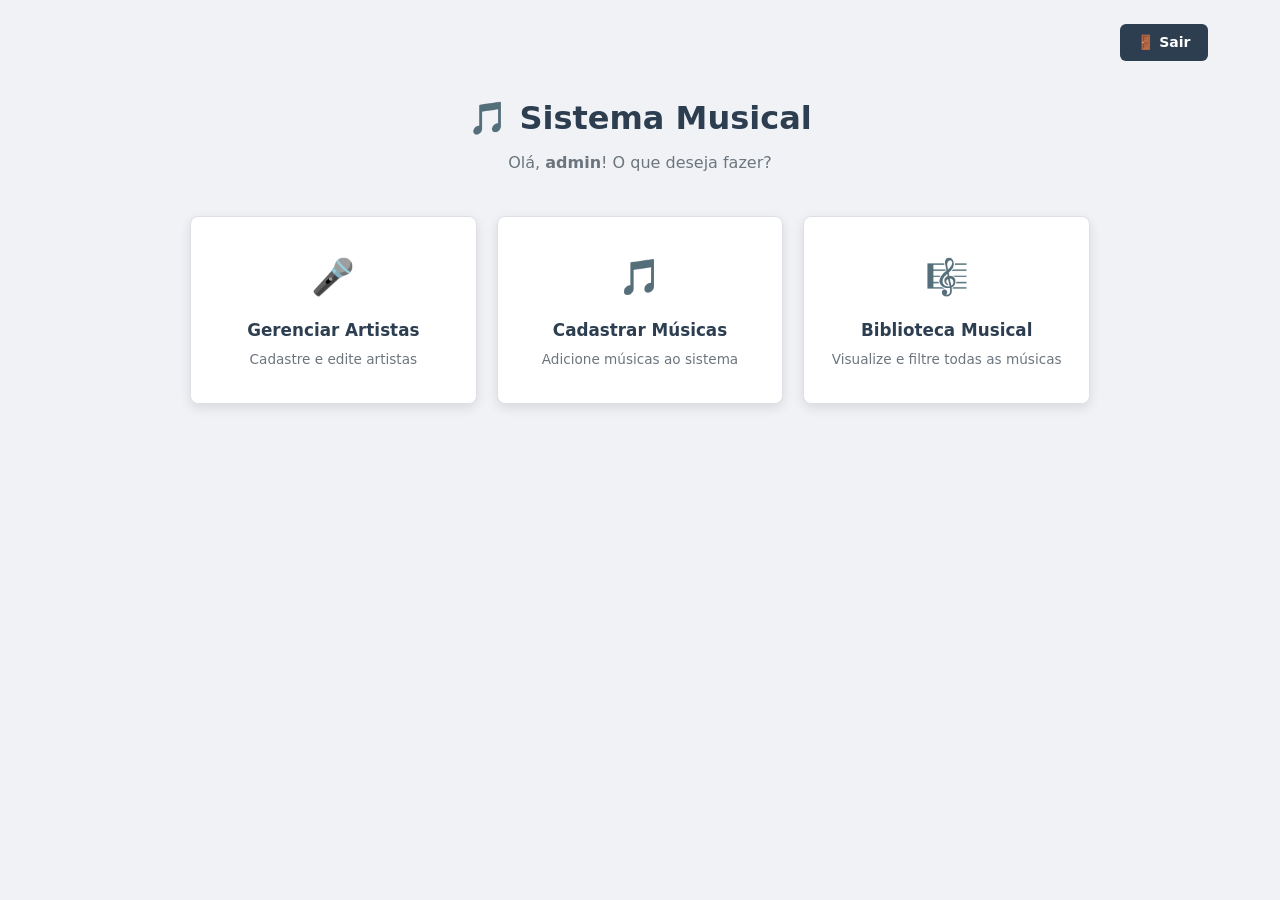
<file: index.html>
<!DOCTYPE html>
<html lang="en">
<head>
    <meta charset="UTF-8">
    <meta name="viewport" content="width=device-width, initial-scale=1.0">
    <title>Menu Principal — Sistema Musical</title>
    <link rel="icon" href="data:image/svg+xml,<svg xmlns=%27http://www.w3.org/2000/svg%27 viewBox=%270 0 100
100%27><text y=%27.9em%27 font-size=%2790%27>🎵</text></svg>">
 <link rel="stylesheet" href="styles.css">
</head>
<body>
 <div class="container">
     <div class="topbar">
        <a href="login.html" class="btn-back">🚪 Sair</a>
 </div>

 <!-- page-header: as boas-vindas, centralizadas. -->
    <div class="page-header">
        <h1>🎵 Sistema Musical</h1>

        <p>Olá, <strong>admin</strong>! O que deseja fazer?</p>
    </div>

 
 <div class="menu-grid">

    <div class="menu-card">
        <a href="cadastro_artista.html">
            <div class="menu-card-icon">🎤</div> 
            <div class="menu-card-title">Gerenciar Artistas</div> 
             <div class="menu-card-desc">Cadastre e edite artistas</div> 
 </a>
 </div>

 <div class="menu-card">
     <a href="cadastro_musica.html">
         <div class="menu-card-icon">🎵</div>
        <div class="menu-card-title">Cadastrar Músicas</div>
        <div class="menu-card-desc">Adicione músicas ao sistema</div>
 </a>
 </div>

    <div class="menu-card">
            <a href="listagem_musicas.html">
                <div class="menu-card-icon">🎼</div>
                 <div class="menu-card-title">Biblioteca Musical</div>
                 <div class="menu-card-desc">Visualize e filtre todas as músicas</div>
                 
            </a>
        </div>
     </div>
 </div>
   
</body>
</html>
</file>
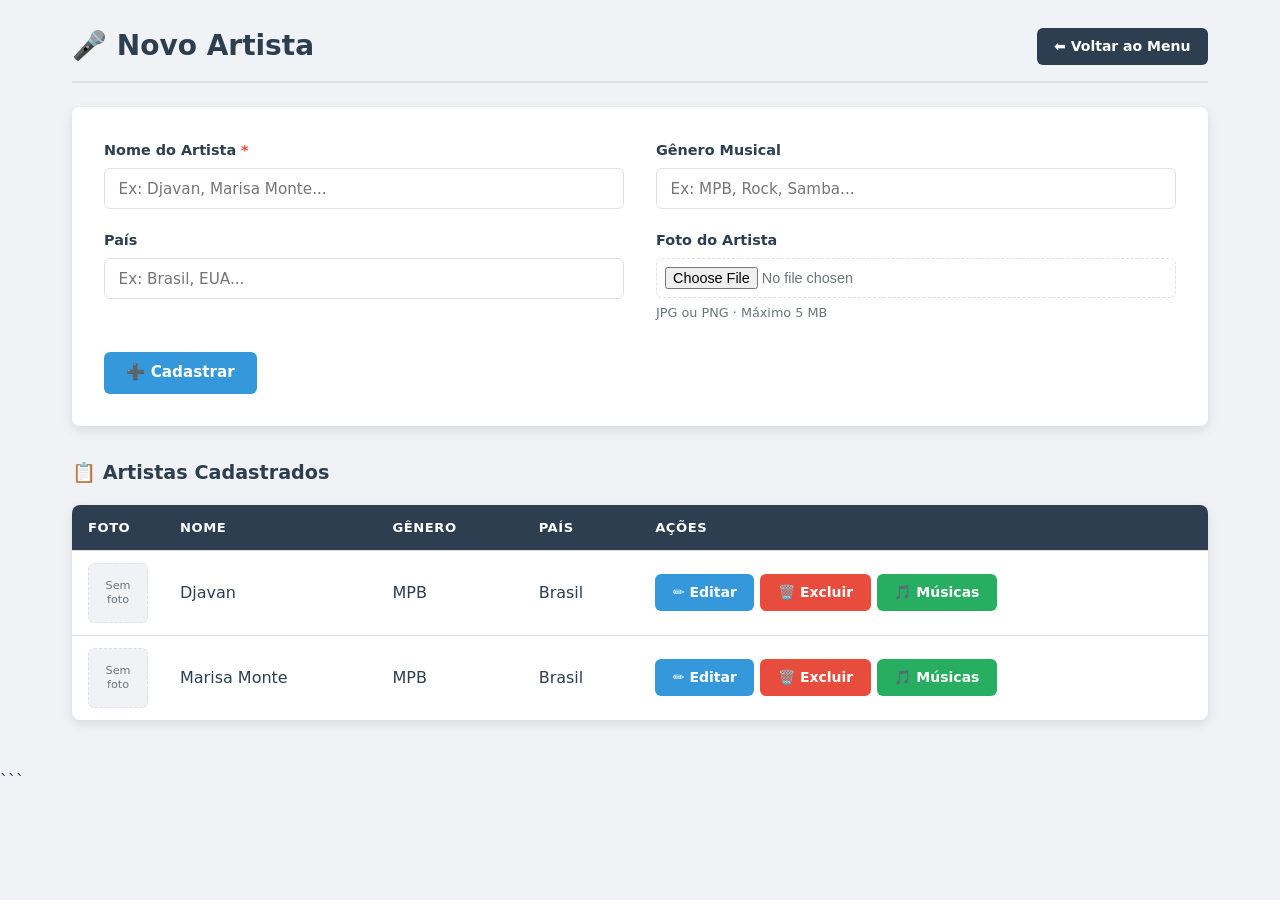
<file: cadastro_artista.html>
<!DOCTYPE html>
<html lang="pt-br">

<head>
    <meta charset="UTF-8">
    <meta name="viewport" content="width=device-width, initial-scale=1.0">

    <title>Novo Artista — Sistema Musical</title>

    <link rel="icon" href="data:image/svg+xml,<svg xmlns=%27http://www.w3.org/2000/svg%27 viewBox=%270 0 100 100%27><text y=%27.9em%27 font-size=%2790%27>🎵</text></svg>">

    <link rel="stylesheet" href="styles.css">
</head>

<body>

    <div class="container">

        <!-- Barra de título da página -->
        <div class="page-header-bar">

            <h2>🎤 Novo Artista</h2>

            <div class="header-actions">
                <a href="index.html" class="btn-back">
                    ⬅ Voltar ao Menu
                </a>
            </div>

        </div>

        <!-- Formulário de cadastro do artista -->
        <form method="post" action="#" enctype="multipart/form-data">

            <div class="form-grid">

                <!-- Nome do artista -->
                <div class="form-group">

                    <label for="nome">
                        Nome do Artista
                        <span style="color:var(--red)">*</span>
                    </label>

                    <input
                        type="text"
                        id="nome"
                        name="nome"
                        required
                        placeholder="Ex: Djavan, Marisa Monte..."
                    >

                </div>

                <!-- Gênero musical -->
                <div class="form-group">

                    <label for="genero">Gênero Musical</label>

                    <input
                        type="text"
                        id="genero"
                        name="genero"
                        placeholder="Ex: MPB, Rock, Samba..."
                    >

                </div>

                <!-- País do artista -->
                <div class="form-group">

                    <label for="pais">País</label>

                    <input
                        type="text"
                        id="pais"
                        name="pais"
                        placeholder="Ex: Brasil, EUA..."
                    >

                </div>

                <!-- Foto do artista -->
                <div class="form-group">

                    <label for="imagem">Foto do Artista</label>

                    <input
                        type="file"
                        id="imagem"
                        name="imagem"
                        accept="image/*"
                    >

                    <small>JPG ou PNG · Máximo 5 MB</small>

                </div>

            </div>

            <!-- Botão de cadastro -->
            <div class="form-actions">

                <button type="submit" class="btn-primary">
                    ➕ Cadastrar
                </button>

            </div>

        </form>

        <!-- Tabela de artistas cadastrados -->
        <h3>📋 Artistas Cadastrados</h3>

        <div class="table-container">

            <table>

                <thead>
                    <tr>
                        <th class="col-foto">Foto</th>
                        <th>Nome</th>
                        <th>Gênero</th>
                        <th>País</th>
                        <th class="col-acoes">Ações</th>
                    </tr>
                </thead>

                <tbody>

                    <!-- Primeiro artista -->
                    <tr>

                        <td>
                            <div class="no-image">
                                Sem<br>foto
                            </div>
                        </td>

                        <td>Djavan</td>
                        <td>MPB</td>
                        <td>Brasil</td>

                        <td>
                            <div class="action-buttons">

                                <a href="#" class="btn-edit">
                                    ✏️ Editar
                                </a>

                                <a href="#" class="btn-delete">
                                    🗑️ Excluir
                                </a>

                                <a href="cadastro_musica.html" class="btn-music">
                                    🎵 Músicas
                                </a>

                            </div>
                        </td>

                    </tr>

                    <!-- Segundo artista -->
                    <tr>

                        <td>
                            <div class="no-image">
                                Sem<br>foto
                            </div>
                        </td>

                        <td>Marisa Monte</td>
                        <td>MPB</td>
                        <td>Brasil</td>

                        <td>
                            <div class="action-buttons">

                                <a href="#" class="btn-edit">
                                    ✏️ Editar
                                </a>

                                <a href="#" class="btn-delete">
                                    🗑️ Excluir
                                </a>

                                <a href="cadastro_musica.html" class="btn-music">
                                    🎵 Músicas
                                </a>

                            </div>
                        </td>

                    </tr>

                </tbody>

            </table>

        </div>

    </div>

</body>
</html>
```
</file>
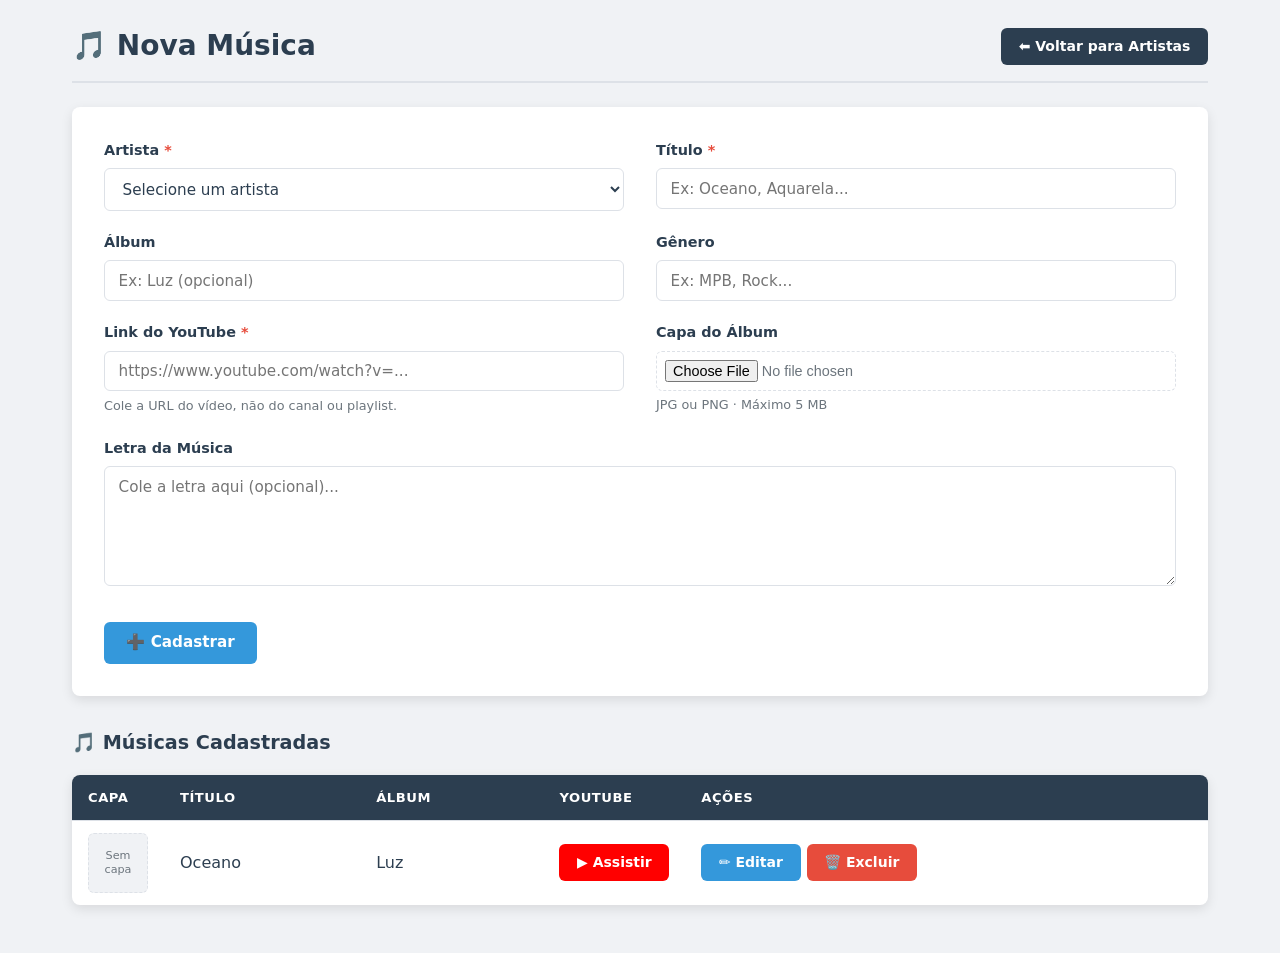
<file: cadastro_musica.html>
<!DOCTYPE html>
<html lang="pt-br">

<head>
    <meta charset="UTF-8">
    <meta name="viewport" content="width=device-width, initial-scale=1.0">

    <title>Nova Música — Sistema Musical</title>

    <link rel="icon" href="data:image/svg+xml,<svg xmlns=%27http://www.w3.org/2000/svg%27 viewBox=%270 0 100 100%27><text y=%27.9em%27 font-size=%2790%27>🎵</text></svg>">

    <link rel="stylesheet" href="styles.css">
</head>

<body>

    <div class="container">

        <!-- Cabeçalho da página -->
        <div class="page-header-bar">

            <h2>🎵 Nova Música</h2>

            <div class="header-actions">
                <a href="cadastro_artista.html" class="btn-back">
                    ⬅ Voltar para Artistas
                </a>
            </div>

        </div>

        <!-- Formulário de cadastro da música -->
        <form method="post" action="#" enctype="multipart/form-data">

            <div class="form-grid">

                <!-- Artista -->
                <div class="form-group">
                    <label for="artista_id">
                        Artista <span style="color:var(--red)">*</span>
                    </label>

                    <select name="artista_id" id="artista_id" required>
                        <option value="">Selecione um artista</option>
                        <option value="1">Djavan</option>
                        <option value="2">Marisa Monte</option>
                    </select>
                </div>

                <!-- Título -->
                <div class="form-group">
                    <label for="titulo">
                        Título <span style="color:var(--red)">*</span>
                    </label>

                    <input type="text" id="titulo" name="titulo"
                        required placeholder="Ex: Oceano, Aquarela...">
                </div>

                <!-- Álbum -->
                <div class="form-group">
                    <label for="album">Álbum</label>

                    <input type="text" id="album" name="album"
                        placeholder="Ex: Luz (opcional)">
                </div>

                <!-- Gênero -->
                <div class="form-group">
                    <label for="genero">Gênero</label>

                    <input type="text" id="genero" name="genero"
                        placeholder="Ex: MPB, Rock...">
                </div>

                <!-- Link do YouTube -->
                <div class="form-group">
                    <label for="youtube_link">
                        Link do YouTube <span style="color:var(--red)">*</span>
                    </label>

                    <input type="url" id="youtube_link" name="youtube_link"
                        required placeholder="https://www.youtube.com/watch?v=...">

                    <small>Cole a URL do vídeo, não do canal ou playlist.</small>
                </div>

                <!-- Capa do álbum -->
                <div class="form-group">
                    <label for="imagem_capa">Capa do Álbum</label>

                    <input type="file" id="imagem_capa" name="imagem_capa"
                        accept="image/*">

                    <small>JPG ou PNG · Máximo 5 MB</small>
                </div>

                <!-- Letra da música -->
                <div class="form-group full">
                    <label for="letra">Letra da Música</label>

                    <textarea id="letra" name="letra"
                        placeholder="Cole a letra aqui (opcional)..."></textarea>
                </div>

            </div>

            <!-- Botão de cadastro -->
            <div class="form-actions">
                <button type="submit" class="btn-primary">
                    ➕ Cadastrar
                </button>
            </div>

        </form>

        <!-- Tabela de músicas cadastradas -->
        <h3>🎵 Músicas Cadastradas</h3>

        <div class="table-container">

            <table>

                <thead>
                    <tr>
                        <th class="col-capa">Capa</th>
                        <th>Título</th>
                        <th>Álbum</th>
                        <th class="col-youtube">YouTube</th>
                        <th class="col-acoes">Ações</th>
                    </tr>
                </thead>

                <tbody>

                    <tr>
                        <td>
                            <div class="no-image">Sem<br>capa</div>
                        </td>

                        <td>Oceano</td>
                        <td>Luz</td>

                        <td>
                            <a href="https://www.youtube.com/results?search_query=Djavan+Oceano"
                                target="_blank" rel="noopener noreferrer"
                                class="btn-youtube">
                                ▶ Assistir
                            </a>
                        </td>

                        <td>
                            <div class="action-buttons">

                                <a href="#" class="btn-edit">
                                    ✏️ Editar
                                </a>

                                <a href="#" class="btn-delete">
                                    🗑️ Excluir
                                </a>

                            </div>
                        </td>
                    </tr>

                </tbody>

            </table>

        </div>

    </div>

</body>
</html>
</file>
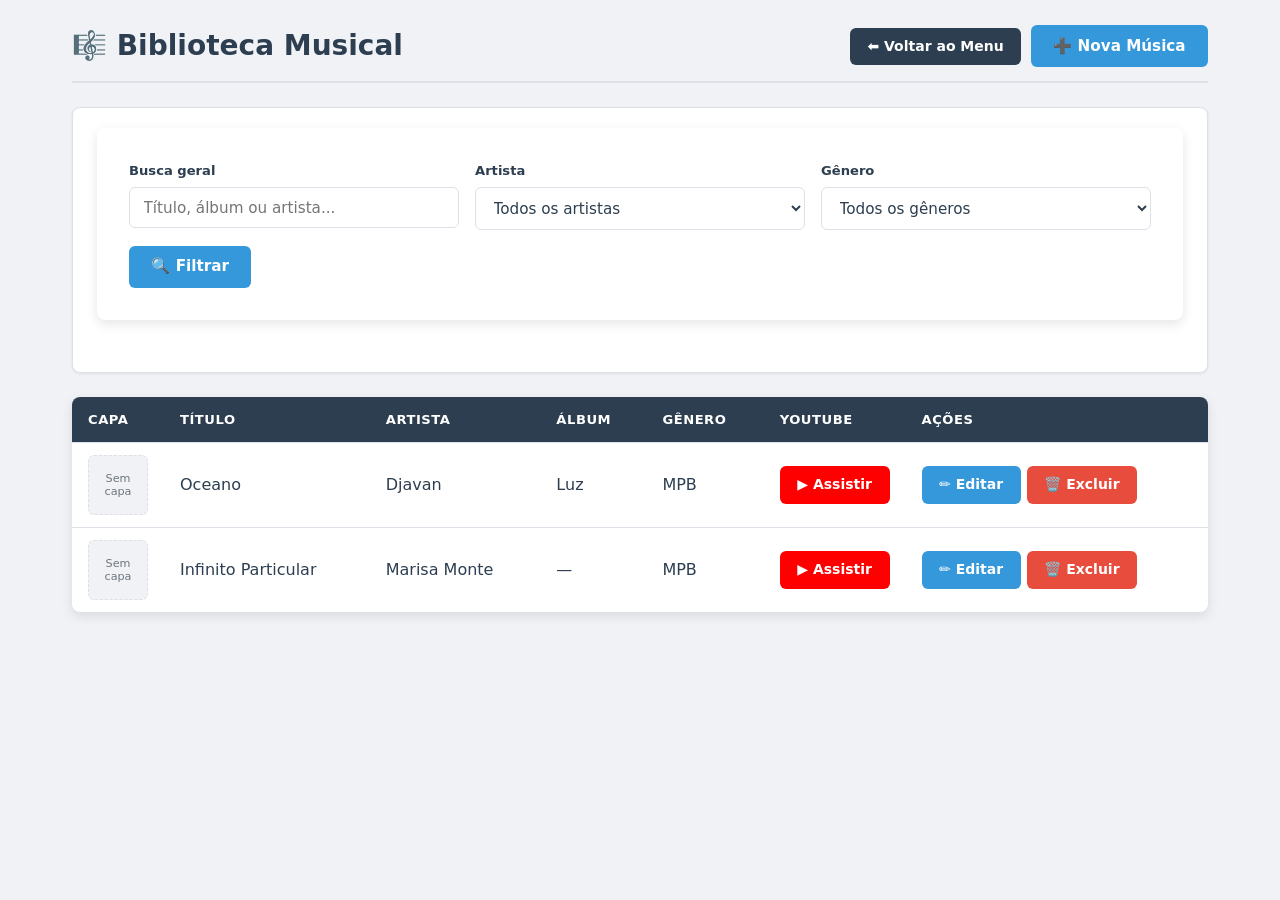
<file: listagem_musicas.html>
<!DOCTYPE html>
<html lang="pt-br">

<head>
    <meta charset="UTF-8">
    <meta name="viewport" content="width=device-width, initial-scale=1.0">

    <title>Biblioteca Musical — Sistema Musical</title>

    <link rel="icon" href="data:image/svg+xml,<svg xmlns=%27http://www.w3.org/2000/svg%27 viewBox=%270 0 100 100%27><text y=%27.9em%27 font-size=%2790%27>🎵</text></svg>">

    <link rel="stylesheet" href="styles.css">
</head>

<body>

    <div class="container">

        <!-- CABEÇALHO DA PÁGINA -->
        <div class="page-header-bar">

            <h2>🎼 Biblioteca Musical</h2>

            <div class="header-actions">
                <a href="index.html" class="btn-back">
                    ⬅ Voltar ao Menu
                </a>

                <a href="cadastro_musica.html" class="btn-primary">
                    ➕ Nova Música
                </a>
            </div>

        </div>


        <!-- FILTROS DE PESQUISA -->
        <div class="filters">

            <form method="get" class="filter-form" action="#">

                <div class="filter-group">

                    <!-- Busca pelo título, álbum ou artista -->
                    <div class="filter-item">
                        <label for="busca">Busca geral</label>

                        <input
                            type="text"
                            name="busca"
                            id="busca"
                            placeholder="Título, álbum ou artista..."
                        >
                    </div>

                    <!-- Filtro por artista -->
                    <div class="filter-item">
                        <label for="artista">Artista</label>

                        <select name="artista" id="artista">
                            <option value="">Todos os artistas</option>
                            <option value="1">Djavan</option>
                            <option value="2">Marisa Monte</option>
                        </select>
                    </div>

                    <!-- Filtro por gênero musical -->
                    <div class="filter-item">
                        <label for="genero">Gênero</label>

                        <select name="genero" id="genero">
                            <option value="">Todos os gêneros</option>
                            <option value="MPB">MPB</option>
                        </select>
                    </div>

                </div>

                <!-- BOTÃO DE FILTRAR -->
                <div class="filter-actions">
                    <button type="submit" class="btn-primary">
                        🔍 Filtrar
                    </button>
                </div>

            </form>

        </div>


        <!-- TABELA DE MÚSICAS -->
        <div class="table-container">

            <table>

                <!-- CABEÇALHO DA TABELA -->
                <thead>
                    <tr>
                        <th class="col-capa">Capa</th>
                        <th>Título</th>
                        <th>Artista</th>
                        <th>Álbum</th>
                        <th>Gênero</th>
                        <th class="col-youtube">YouTube</th>
                        <th class="col-acoes">Ações</th>
                    </tr>
                </thead>

                <!-- DADOS DAS MÚSICAS -->
                <tbody>

                    <!-- PRIMEIRA MÚSICA -->
                    <tr>
                        <td>
                            <div class="no-image">Sem<br>capa</div>
                        </td>

                        <td>Oceano</td>
                        <td>Djavan</td>
                        <td>Luz</td>
                        <td>MPB</td>

                        <td>
                            <a
                                href="#"
                                target="_blank"
                                rel="noopener noreferrer"
                                class="btn-youtube"
                            >
                                ▶ Assistir
                            </a>
                        </td>

                        <td>
                            <div class="action-buttons">
                                <a href="#" class="btn-edit">
                                    ✏️ Editar
                                </a>

                                <a href="#" class="btn-delete">
                                    🗑️ Excluir
                                </a>
                            </div>
                        </td>
                    </tr>


                    <!-- SEGUNDA MÚSICA -->
                    <tr>
                        <td>
                            <div class="no-image">Sem<br>capa</div>
                        </td>

                        <td>Infinito Particular</td>
                        <td>Marisa Monte</td>
                        <td>—</td>
                        <td>MPB</td>

                        <td>
                            <a
                                href="#"
                                target="_blank"
                                rel="noopener noreferrer"
                                class="btn-youtube"
                            >
                                ▶ Assistir
                            </a>
                        </td>

                        <td>
                            <div class="action-buttons">
                                <a href="#" class="btn-edit">
                                    ✏️ Editar
                                </a>

                                <a href="#" class="btn-delete">
                                    🗑️ Excluir
                                </a>
                            </div>
                        </td>
                    </tr>

                </tbody>

            </table>

        </div>

    </div>

</body>
</html>
</file>
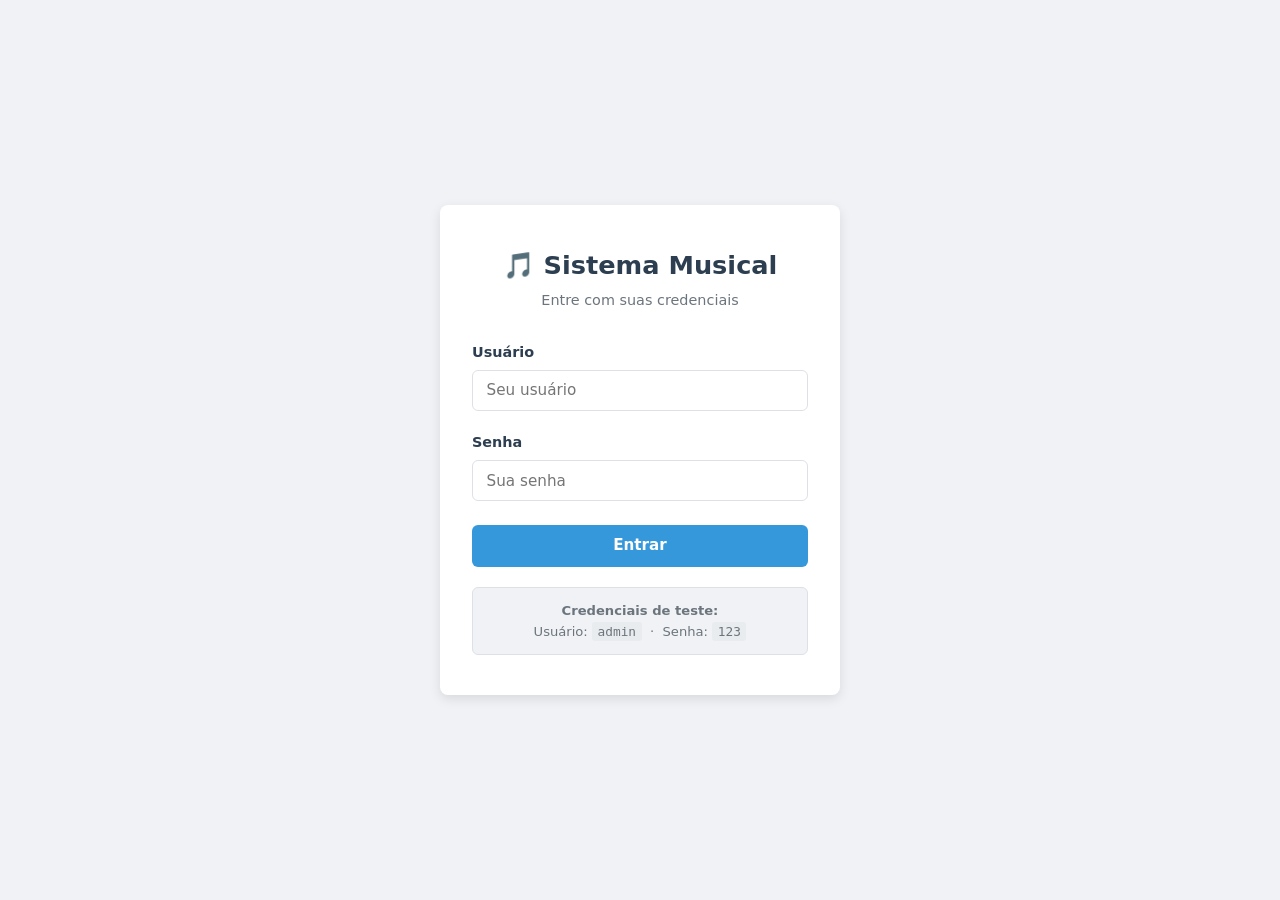
<file: login.html>
<!DOCTYPE html>
<html lang="pt-br">
<head>
    <meta charset="UTF-8">
    <meta name="viewport" content="width=device-width, initial-scale=1.0">

    <title>Login - Sistema Musical</title>

    <link rel="icon" href="data:image/svg+xml,%3Csvg xmlns='http://www.w3.org/2000/svg' viewBox='0 0 100 100'%3E%3Ctext y='.9em' font-size='90'%3E🎵%3C/text%3E%3C/svg%3E">

    <link rel="stylesheet" href="styles.css">
</head>

<body class="login-page">

    <div class="login-card">

        <div class="login-header">
            <h1>🎵 Sistema Musical</h1>
            <p>Entre com suas credenciais</p>
        </div>

        <form method="post" action="#">

            <div class="form-group">
                <label for="usuario">Usuário</label>

                <input
                    type="text"
                    id="usuario"
                    name="usuario"
                    required
                    autocomplete="username"
                    placeholder="Seu usuário"
                >
            </div>

            <div class="form-group">
                <label for="senha">Senha</label>

                <input
                    type="password"
                    id="senha"
                    name="senha"
                    required
                    autocomplete="current-password"
                    placeholder="Sua senha"
                >
            </div>

            <button type="submit" class="btn-primary">
                Entrar
            </button>

        </form>

        <div class="login-hint">
            <strong>Credenciais de teste:</strong><br>
            Usuário: <code>admin</code> &nbsp;·&nbsp;
            Senha: <code>123</code>
        </div>

    </div>

</body>
</html>
</file>
<file: styles.css>
/* =============================================
   SISTEMA MUSICAL: Folha de Estilos Principal
   =============================================
   Um único arquivo para TODAS as telas. Ele cresce a cada aula:
   Aula 1: base, formulário, botões, login e menu
   Aula 2: títulos, barra de título, cores dos botões, tabelas e filtros
   Aula 3: formulário em grade, campo de foto e botão de músicas
   Aula 4: url e textarea, campo "full", utilitários e celular
   ============================================= */


/* -----------------------------------------------
   1. VARIÁVEIS E RESET [AULA 1]
----------------------------------------------- */
/* :root guarda as variáveis. Escrevemos o valor UMA vez e usamos
   em todo lugar com var(--nome). Para mudar a identidade visual do
   sistema, basta trocar as cores aqui. */
:root {
    --primary: #2c3e50;    /* azul bem escuro: títulos, cabeçalho da tabela */
    --blue: #3498db;       /* azul: botão principal e editar */
    --blue-dark: #2980b9;  /* azul escuro: hover */
    --green: #27ae60;      /* verde: botão de músicas */
    --red: #e74c3c;        /* vermelho: excluir e o * de obrigatório */
    --red-dark: #c0392b;
    --bg: #f0f2f5;         /* fundo cinza claro da página */
    --surface: #ffffff;    /* fundo dos cartões */
    --border: #dde1e7;     /* cor das bordas */
    --text: #2c3e50;
    --text-muted: #6c757d; /* texto cinza, menos importante */
    --shadow-sm: 0 1px 3px rgba(0,0,0,.08);   /* sombra fraca */
    --shadow-md: 0 4px 12px rgba(0,0,0,.10); /* sombra média */
    --radius: 8px;         /* arredondamento dos cantos */
    --font: 'Segoe UI', system-ui, -apple-system, sans-serif;
}

/* Reset: zera as margens que o navegador coloca sozinho.
   box-sizing: border-box faz a largura já incluir padding e borda. */
*, *::before, *::after {
    margin: 0;
    padding: 0;
    box-sizing: border-box;
}

/* A página inteira: fonte, fundo e cor do texto. */
body {
    font-family: var(--font);
    background-color: var(--bg);
    color: var(--text);
    line-height: 1.6;  /* espaço entre as linhas do texto */
    min-height: 100vh; /* no mínimo a altura toda da tela */
}


/* -----------------------------------------------
   2. FORMULÁRIOS [AULA 1]
   Base usada por TODAS as telas que têm <form>.
----------------------------------------------- */
/* Todo formulário vira um cartão branco com sombra. */
form {
    background: var(--surface);
    padding: 2rem;
    border-radius: var(--radius);
    box-shadow: var(--shadow-md);
    margin-bottom: 2rem;
}

/* Espaço embaixo de cada grupo (rótulo + campo). */
.form-group {
    margin-bottom: 1.25rem;
}

/* display: block coloca o rótulo numa linha só dele, em cima do campo. */
label {
    display: block;
    margin-bottom: .4rem;
    font-size: .9rem;
    font-weight: 600;
    color: var(--primary);
}

/* Os campos ocupam a largura toda e ganham borda fina.
   textarea e select já ficam prontos para as próximas telas. */
input[type="text"],
input[type="password"],
textarea,
select {
    width: 100%;
    padding: .65rem .85rem;
    border: 1.5px solid var(--border);
    border-radius: 6px;
    font-size: .95rem;
    font-family: var(--font); /* sem isso, campos usam outra fonte */
    color: var(--text);
    background: var(--surface);
    transition: border-color .2s, box-shadow .2s; /* muda suave */
}

/* :focus = quando a pessoa clica no campo. A borda fica azul. */
input:focus,
textarea:focus,
select:focus {
    outline: none;
    border-color: var(--blue);
    box-shadow: 0 0 0 3px rgba(52,152,219,.15);
}


/* -----------------------------------------------
   3. BOTÕES [AULA 1, cores novas nas aulas 2 e 3]
----------------------------------------------- */
/* Seletor em grupo (vírgulas): TODOS os botões do sistema têm o
   mesmo formato. Cada um ganha a sua cor mais abaixo. */
.btn-primary,
.btn-edit,
.btn-delete,
.btn-music,
.btn-back,
.btn-youtube {
    display: inline-flex; /* ícone e texto alinhados */
    align-items: center;
    justify-content: center;
    gap: .35rem;
    padding: .55rem 1.1rem;
    border: none;
    border-radius: 6px;
    font-size: .875rem;
    font-weight: 600;
    font-family: var(--font);
    cursor: pointer;       /* mãozinha no mouse */
    text-decoration: none; /* links sem sublinhado */
    white-space: nowrap;   /* texto não quebra linha */
    transition: background-color .2s, transform .15s, box-shadow .2s;
    line-height: 1.4;
}

/* Botão principal: azul. No hover escurece e sobe 1px. */
.btn-primary {
    padding: .65rem 1.4rem;
    font-size: .95rem;
    background: var(--blue);
    color: #fff;
}

.btn-primary:hover {
    background: var(--blue-dark);
    transform: translateY(-1px);
    box-shadow: var(--shadow-sm);
}

/* Voltar e Sair: escuro. */
.btn-back {
    background: var(--primary);
    color: #fff;
}

.btn-back:hover {
    background: #1a252f;
}


/* -----------------------------------------------
   5. TELA DE LOGIN [AULA 1]
----------------------------------------------- */
/* O body do login vira flex para centralizar o cartão:
   justify-content = horizontal, align-items = vertical. */
.login-page {
    display: flex;
    justify-content: center;
    align-items: center;
    min-height: 100vh;
    background: var(--bg);
    padding: 1rem;
}

/* O cartão branco, com no máximo 400px de largura. */
.login-card {
    background: var(--surface);
    padding: 2.5rem 2rem;
    border-radius: var(--radius);
    box-shadow: var(--shadow-md);
    width: 100%;
    max-width: 400px;
}

/* O form já é um cartão (seção 2). Dentro do login-card tiramos
   o fundo e a sombra para não ficar "caixa dentro de caixa". */
.login-card form {
    background: none;
    box-shadow: none;
    padding: 0;
    margin: 0;
}

.login-header {
    text-align: center;
    margin-bottom: 1.75rem;
}

.login-header h1 {
    font-size: 1.6rem;
    color: var(--primary);
    margin-bottom: .25rem;
}

.login-header p {
    color: var(--text-muted);
    font-size: .9rem;
}

/* Seletor com espaço = "que está dentro de". Só o botão do login
   ocupa a largura toda. */
.login-card .btn-primary {
    width: 100%;
    margin-top: .25rem;
}

/* A caixinha com a dica das credenciais. */
.login-hint {
    margin-top: 1.25rem;
    padding: .75rem 1rem;
    background: var(--bg);
    border-radius: 6px;
    text-align: center;
    font-size: .82rem;
    color: var(--text-muted);
    border: 1px solid var(--border);
}

.login-hint code {
    background: #e9ecef;
    padding: .1rem .35rem;
    border-radius: 3px;
    font-size: .8rem;
}


/* -----------------------------------------------
   6. LAYOUT BASE [AULA 1]
   O container de todas as telas, menos o login.
----------------------------------------------- */
/* Largura máxima de 1200px. margin: 0 auto centraliza a caixa. */
.container {
    max-width: 1200px;
    margin: 0 auto;
    padding: 24px 32px;
}


/* -----------------------------------------------
   7. MENU PRINCIPAL [AULA 1]
----------------------------------------------- */
/* flex-end empurra o botão Sair para a direita. */
.topbar {
    display: flex;
    justify-content: flex-end;
    margin-bottom: 2rem;
}

.page-header {
    text-align: center;
    margin-bottom: 2.5rem;
}

.page-header h1 {
    font-size: 2rem;
    color: var(--primary);
    margin-bottom: .35rem;
}

.page-header p {
    color: var(--text-muted);
    font-size: 1rem;
}

/* A grade dos cards. auto-fit + minmax(240px, 1fr):
   "coloque quantas colunas couberem, cada uma com no mínimo 240px".
   No celular os cards descem sozinhos. */
.menu-grid {
    display: grid;
    grid-template-columns: repeat(auto-fit, minmax(240px, 1fr));
    gap: 1.25rem;
    max-width: 900px;
    margin: 0 auto;
}

.menu-card {
    background: var(--surface);
    border-radius: var(--radius);
    box-shadow: var(--shadow-md);
    transition: transform .2s, box-shadow .2s;
    border: 1px solid var(--border);
}

/* Com o mouse em cima, o card sobe 4px e a sombra cresce. */
.menu-card:hover {
    transform: translateY(-4px);
    box-shadow: 0 8px 20px rgba(0,0,0,.13);
}

/* display: block faz o link ocupar o card inteiro (tudo clicável). */
.menu-card a {
    display: block;
    padding: 2rem 1.5rem;
    text-align: center;
    text-decoration: none;
    color: var(--text);
}

.menu-card-icon {
    font-size: 2.2rem;
    margin-bottom: .75rem;
}

.menu-card-title {
    font-size: 1.05rem;
    font-weight: 600;
    color: var(--primary);
    margin-bottom: .35rem;
}

.menu-card-desc {
    font-size: .85rem;
    color: var(--text-muted);
}


/* -----------------------------------------------
   7. BOTÕES DE AÇÃO DA TABELA [AULA 2]
   Azul = ação normal. Vermelho = excluir.
------------------------------------------------ */

/* Botão de editar */
.btn-edit {
    background: var(--blue);
    color: #fff;
}

.btn-edit:hover {
    background: var(--blue-dark);
}

/* Botão de excluir */
.btn-delete {
    background: var(--red);
    color: #fff;
}

.btn-delete:hover {
    background: var(--red-dark);
}

/* Botão do YouTube */
.btn-youtube {
    background: #ff0000;
    color: #fff;
}

.btn-youtube:hover {
    background: #cc0000;
}


/* -----------------------------------------------
   8. TIPOGRAFIA [AULA 2]
------------------------------------------------ */

/* Estilo dos títulos h2 */
h2 {
    font-size: 1.75rem;
    font-weight: 600;
    color: var(--primary);
    margin-bottom: 1.5rem;
    padding-bottom: 0.75rem;
    border-bottom: 2px solid var(--border);
}


/* -----------------------------------------------
   9. CABEÇALHO DA PÁGINA COM AÇÕES [AULA 2]
------------------------------------------------ */

/* Título à esquerda e botões à direita */
.page-header-bar {
    display: flex;
    align-items: center;
    justify-content: space-between;
    gap: 1rem;
    margin-bottom: 1.5rem;
    padding-bottom: 0.75rem;
    border-bottom: 2px solid var(--border);
    flex-wrap: wrap;
}

/* Título dentro do cabeçalho */
.page-header-bar h2 {
    margin: 0;
    padding: 0;
    border: none;
    font-size: 1.75rem;
    font-weight: 600;
    color: var(--primary);
}

/* Área dos botões do cabeçalho */
.page-header-bar .header-actions {
    display: flex;
    gap: 0.6rem;
    flex-wrap: wrap;
    align-items: center;
}


/* -----------------------------------------------
   10. TABELAS [AULA 2]
------------------------------------------------ */

/* Caixa que envolve a tabela */
.table-container {
    background: var(--surface);
    border-radius: var(--radius);
    box-shadow: var(--shadow-md);
    overflow: hidden;
    margin-bottom: 1.5rem;
}

/* Configuração geral da tabela */
table {
    width: 100%;
    border-collapse: collapse;
}

/* Células e cabeçalhos */
th,
td {
    padding: 12px 16px;
    text-align: left;
    vertical-align: middle;
    border-bottom: 1px solid var(--border);
}

/* Cabeçalho da tabela */
th {
    background: var(--primary);
    color: #fff;
    font-size: 0.82rem;
    font-weight: 600;
    letter-spacing: 0.04em;
    text-transform: uppercase;
    white-space: nowrap;
}

/* Remove a borda da última linha */
tbody tr:last-child td {
    border-bottom: none;
}

/* Clareia a linha quando o mouse passa por cima */
tbody tr:hover {
    background: #f8fafc;
}

/* Largura das colunas específicas */
.col-foto,
.col-capa {
    width: 90px;
    white-space: nowrap;
}

.col-youtube {
    width: 110px;
    white-space: nowrap;
}

.col-acoes {
    white-space: nowrap;
}

/* Botões de ação lado a lado */
.action-buttons {
    display: flex;
    gap: 6px;
    align-items: center;
    flex-wrap: nowrap;
}

/* Miniatura da foto ou capa */
.table-thumbnail {
    width: 60px;
    height: 60px;
    object-fit: cover;
    border-radius: 6px;
    display: block;
}

/* Espaço reservado quando não há imagem */
.no-image {
    width: 60px;
    height: 60px;
    background: var(--bg);
    border: 1.5px dashed var(--border);
    border-radius: 6px;
    display: flex;
    align-items: center;
    justify-content: center;
    font-size: 0.7rem;
    color: var(--text-muted);
    text-align: center;
    line-height: 1.2;
}

/* Célula exibida quando não há músicas */
td.empty-cell {
    text-align: center;
    color: var(--text-muted);
    padding: 2rem;
    font-size: 0.95rem;
}


/* -----------------------------------------------
   11. FILTROS [AULA 2]
------------------------------------------------ */

/* Caixa que envolve os filtros */
.filters {
    background: var(--surface);
    padding: 1.25rem 1.5rem;
    border-radius: var(--radius);
    box-shadow: var(--shadow-sm);
    margin-bottom: 1.5rem;
    border: 1px solid var(--border);
}

/* Grupo de filtros lado a lado */
.filter-group {
    display: flex;
    gap: 1rem;
    flex-wrap: wrap;
    margin-bottom: 1rem;
}

/* Cada campo de filtro */
.filter-item {
    flex: 1;
    min-width: 180px;
}

/* Texto dos campos */
.filter-item label {
    font-size: 0.82rem;
}

/* Área dos botões de filtro */
.filter-actions {
    display: flex;
    gap: 0.75rem;
    align-items: center;
}

```css
/* [AULA 3] Verde = ir para as músicas do artista. */
```css
input[type="file"] {
    width: 100%;
    padding: .5rem;
    border: 1.5px dashed var(--border);
    border-radius: 6px;
    cursor: pointer;
}

small {
    display: block;
    margin-top: .3rem;
    font-size: .8rem;
    color: var(--text-muted);
}

h3 {
    font-size: 1.2rem;
    color: var(--primary);
}

.btn-music {
    background: var(--green);
    color: #fff;
}

/* [AULA 3] O subtítulo das tabelas dos cadastros. */
h3 {
    font-size: 1.2rem;
    font-weight: 600;
    color: var(--primary);
    margin: 2rem 0 1rem;
}

/* [AULA 3] Seletor de atributo: só o input de arquivo.
A borda tracejada lembra "solte o arquivo aqui". */
input[type="file"] {
    width: 100%;
    padding: .5rem;
    border: 1.5px dashed var(--border);
    border-radius: 6px;
    font-size: .9rem;
    color: var(--text-muted);
    cursor: pointer;
}

/* [AULA 3] O texto de ajuda fica embaixo do campo, pequeno e cinza. */
small {
    display: block;
    margin-top: .3rem;
    font-size: .8rem;
    color: var(--text-muted);
}

/* [AULA 3] 2 colunas iguais (1fr = uma fração do espaço).
gap: 0 entre linhas e 2rem entre colunas. */
.form-grid {
    display: grid;
    grid-template-columns: 1fr 1fr;
    gap: 0 2rem;
}

/* [AULA 3] Os botões abaixo do formulário, lado a lado. */
.form-actions {
    display: flex;
    gap: .75rem;
    align-items: center;
    flex-wrap: wrap;
    margin-top: .5rem;
    grid-column: 1 / -1;
}

/* [AULA 3, usada na Sprint 2] Mostra a foto já salva ao editar. */
.current-image {
    display: flex;
    align-items: center;
    gap: .75rem;
    margin-top: .75rem;
    padding: .75rem;
    background: var(--bg);
    border-radius: 6px;
}

.current-image img {
    width: 64px;
    height: 64px;
    object-fit: cover;
    border-radius: 6px;
    flex-shrink: 0;
}

.current-image small {
    margin: 0;
    color: var(--text-muted);
}


/* -----------------------------------------------
   4. MENSAGENS [AULA 4, usadas de verdade na Sprint 2]
   Ex.: "Artista cadastrado!" (success) ou "Senha incorreta" (error).
----------------------------------------------- */

.message {
    display: flex;
    align-items: center;
    gap: .6rem;
    padding: .85rem 1.1rem;
    border-radius: 6px;
    margin-bottom: 1.25rem;
    font-size: .95rem;
    font-weight: 500;
}

.message.success {
    background: #d4edda;
    color: #155724;
    border: 1px solid #c3e6cb;
}

.message.error {
    background: #f8d7da;
    color: #721c24;
    border: 1px solid #f5c6cb;
}

/* A caixa da letra começa com 120px de altura.
   resize: vertical permite esticar apenas para baixo. */

textarea {
    min-height: 120px;
    resize: vertical;
}


/* -----------------------------------------------
   10. FORMULÁRIO EM GRADE [AULAS 3 e 4]
----------------------------------------------- */

/* Outros tipos de input ficam iguais ao text. */

input[type="number"],
input[type="url"],
input[type="date"] {
    width: 100%;
    padding: .65rem .85rem;
    border: 1.5px solid var(--border);
    border-radius: 6px;
    font-size: .95rem;
    font-family: var(--font);
    color: var(--text);
    background: var(--surface);
    transition: border-color .2s, box-shadow .2s;
}

/* O campo com a classe "full" ocupa as 2 colunas. */

.form-grid .form-group.full {
    grid-column: 1 / -1;
}


/* -----------------------------------------------
   15. UTILITÁRIOS [AULA 4]
   Classes pequenas para usar direto no HTML.
   mt = margin-top, mb = margin-bottom.
----------------------------------------------- */

.text-center {
    text-align: center;
}

.text-muted {
    color: var(--text-muted);
    font-size: .9rem;
}

.mt-1 {
    margin-top: .5rem;
}

.mt-2 {
    margin-top: 1rem;
}

.mt-3 {
    margin-top: 1.5rem;
}

.mb-1 {
    margin-bottom: .5rem;
}

.mb-2 {
    margin-bottom: 1rem;
}

.mb-3 {
    margin-bottom: 1.5rem;
}


/* -----------------------------------------------
   16. RESPONSIVIDADE [AULA 4]
   Tudo aqui dentro vale em telas de até 768px.
   Fica no final para prevalecer sobre regras anteriores.
----------------------------------------------- */

@media (max-width: 768px) {

    .container {
        padding: 16px;
    }

    h2 {
        font-size: 1.4rem;
    }

    form {
        padding: 1.25rem;
    }

    .form-grid {
        grid-template-columns: 1fr;
    }

    .filter-group {
        flex-direction: column;
        gap: .75rem;
    }

    .filter-item {
        min-width: 100%;
    }

    .table-container {
        overflow-x: auto;
    }

    table {
        min-width: 560px;
    }

    th,
    td {
        padding: 10px 12px;
        font-size: .85rem;
    }

    .table-thumbnail,
    .no-image {
        width: 48px;
        height: 48px;
    }

    .col-foto,
    .col-capa {
        width: 68px;
    }

    .action-buttons {
        flex-wrap: wrap;
        gap: 4px;
    }

    .btn-edit,
    .btn-delete,
    .btn-music,
    .btn-youtube {
        padding: .4rem .7rem;
        font-size: .78rem;
    }

    .menu-grid {
        grid-template-columns: 1fr;
    }
}
</file>
